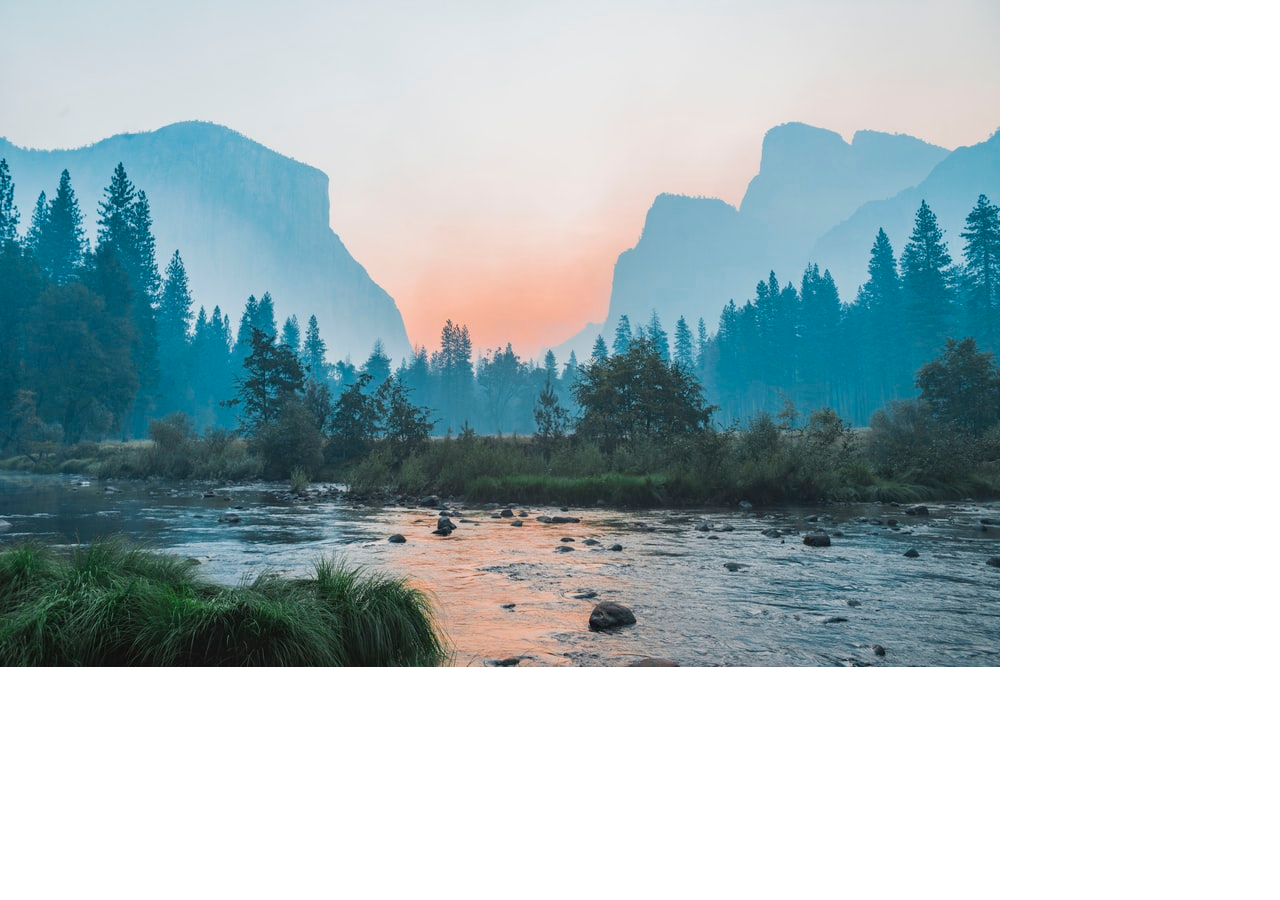
<file: sample.html>
<!DOCTYPE html>
<html lang="en" dir="ltr">
  <head>
    <meta charset="utf-8">
    <title>sample page</title>

    <style>
body  {
  background-image: url("images/landscape.jfif");
  background-repeat: no-repeat;
  background-attachment: fixed;
  background-size: auto;
}
</style>

  </head>
  <body>

  </body>
</html>
</file>
